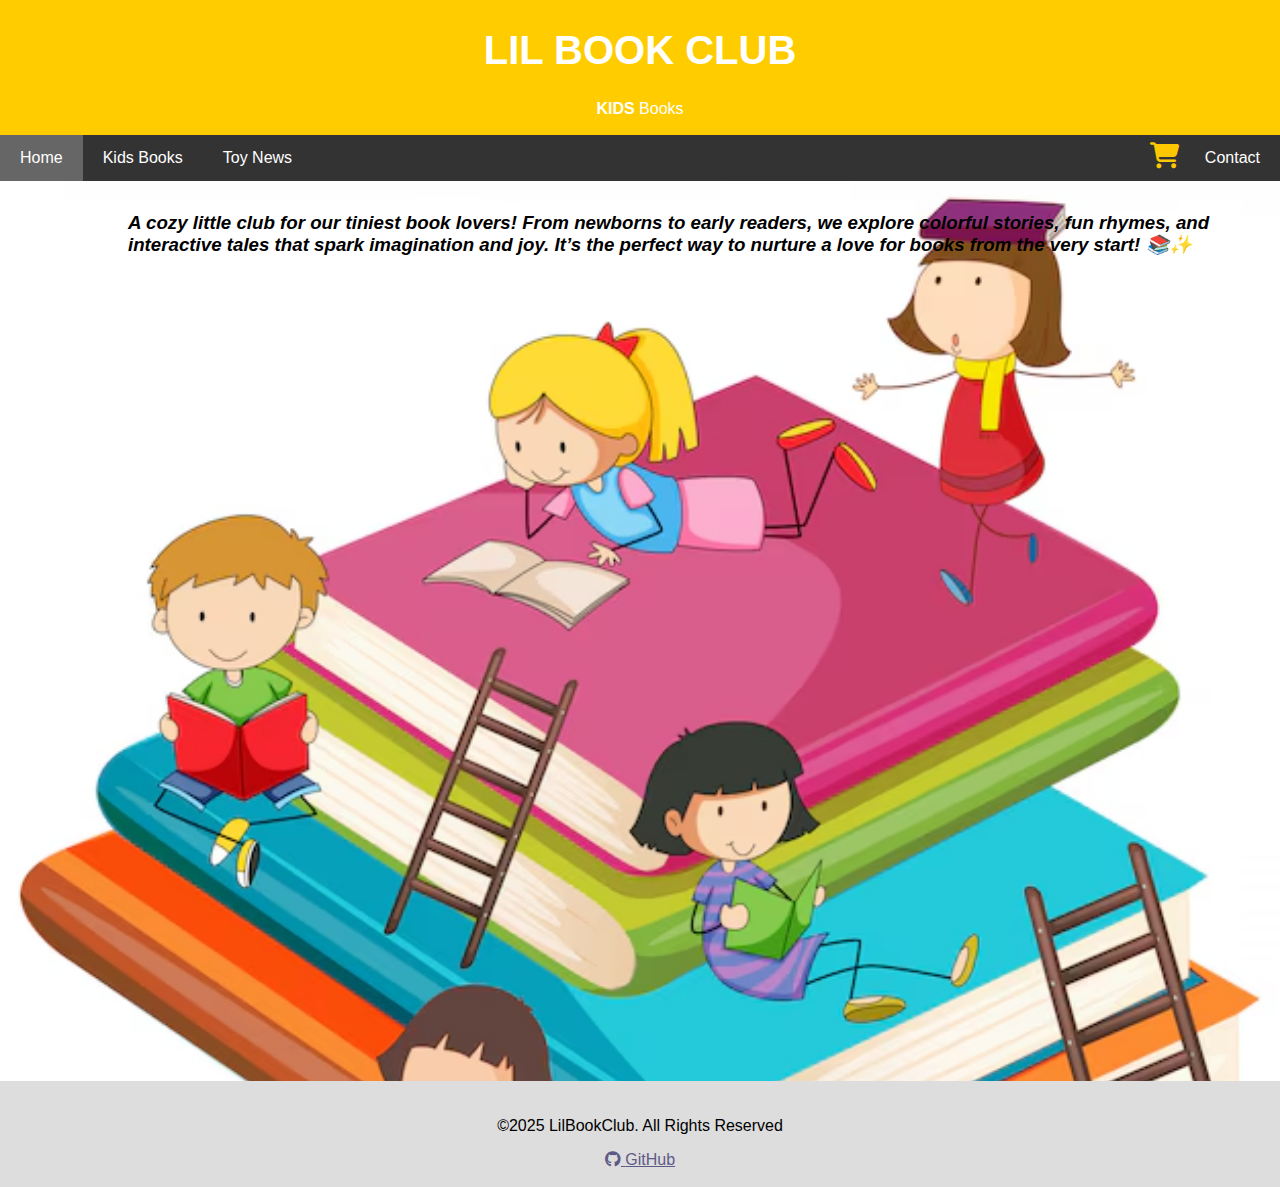
<file: index.html>
<!DOCTYPE html>
<html lang="en">
  <head>
    <title>lil-book-club</title>
    <meta charset="UTF-8" />
    <meta name="viewport" content="width=device-width, initial-scale=1" />
    <link
      href="https://cdnjs.cloudflare.com/ajax/libs/font-awesome/6.5.0/css/all.min.css"
      rel="stylesheet"
    />
    <link href="./src/main.css" rel="stylesheet" type="text/css" />
  </head>
  <body>
    <div class="header">
      <h1>LIL BOOK CLUB</h1>
      <p><b>KIDS</b> Books</p>
    </div>

    <div class="navbar">
      <a href="./index.html" class="active">Home</a>
      <a href="./src/kids-books/kids-books.html">Kids Books</a>
      <a href="./src/toy-news/toy-news.html">Toy News</a>
      <a href="./src/contact/contact.html" class="right">Contact</a>
      <div class="cart-container">
        <i class="fas fa-shopping-cart"></i>
      </div>
    </div>

    <div class="row">
      <div class="main">
        <p><h3>
          <em>
            A cozy little club for our tiniest book lovers! From newborns to
            early readers, we explore colorful stories, fun rhymes, and
            interactive tales that spark imagination and joy. It’s the perfect
            way to nurture a love for books from the very start! 📚✨</em
          ></h3>
          
        </p>
      </div>
    </div>

    <div class="footer">
      <p>©2025 LilBookClub. All Rights Reserved</p>
      <div class="github-link github-btn">
        <a
          href="https://github.com/mariyatom/lil-book-club"
          target="_blank"
          class="github-link"
        >
          <span class="icon is-small">
            <i class="fab fa-github"></i>
          </span>
          <span>GitHub</span>
        </a>
      </div>
    </div>
  </body>
</html>
</file>
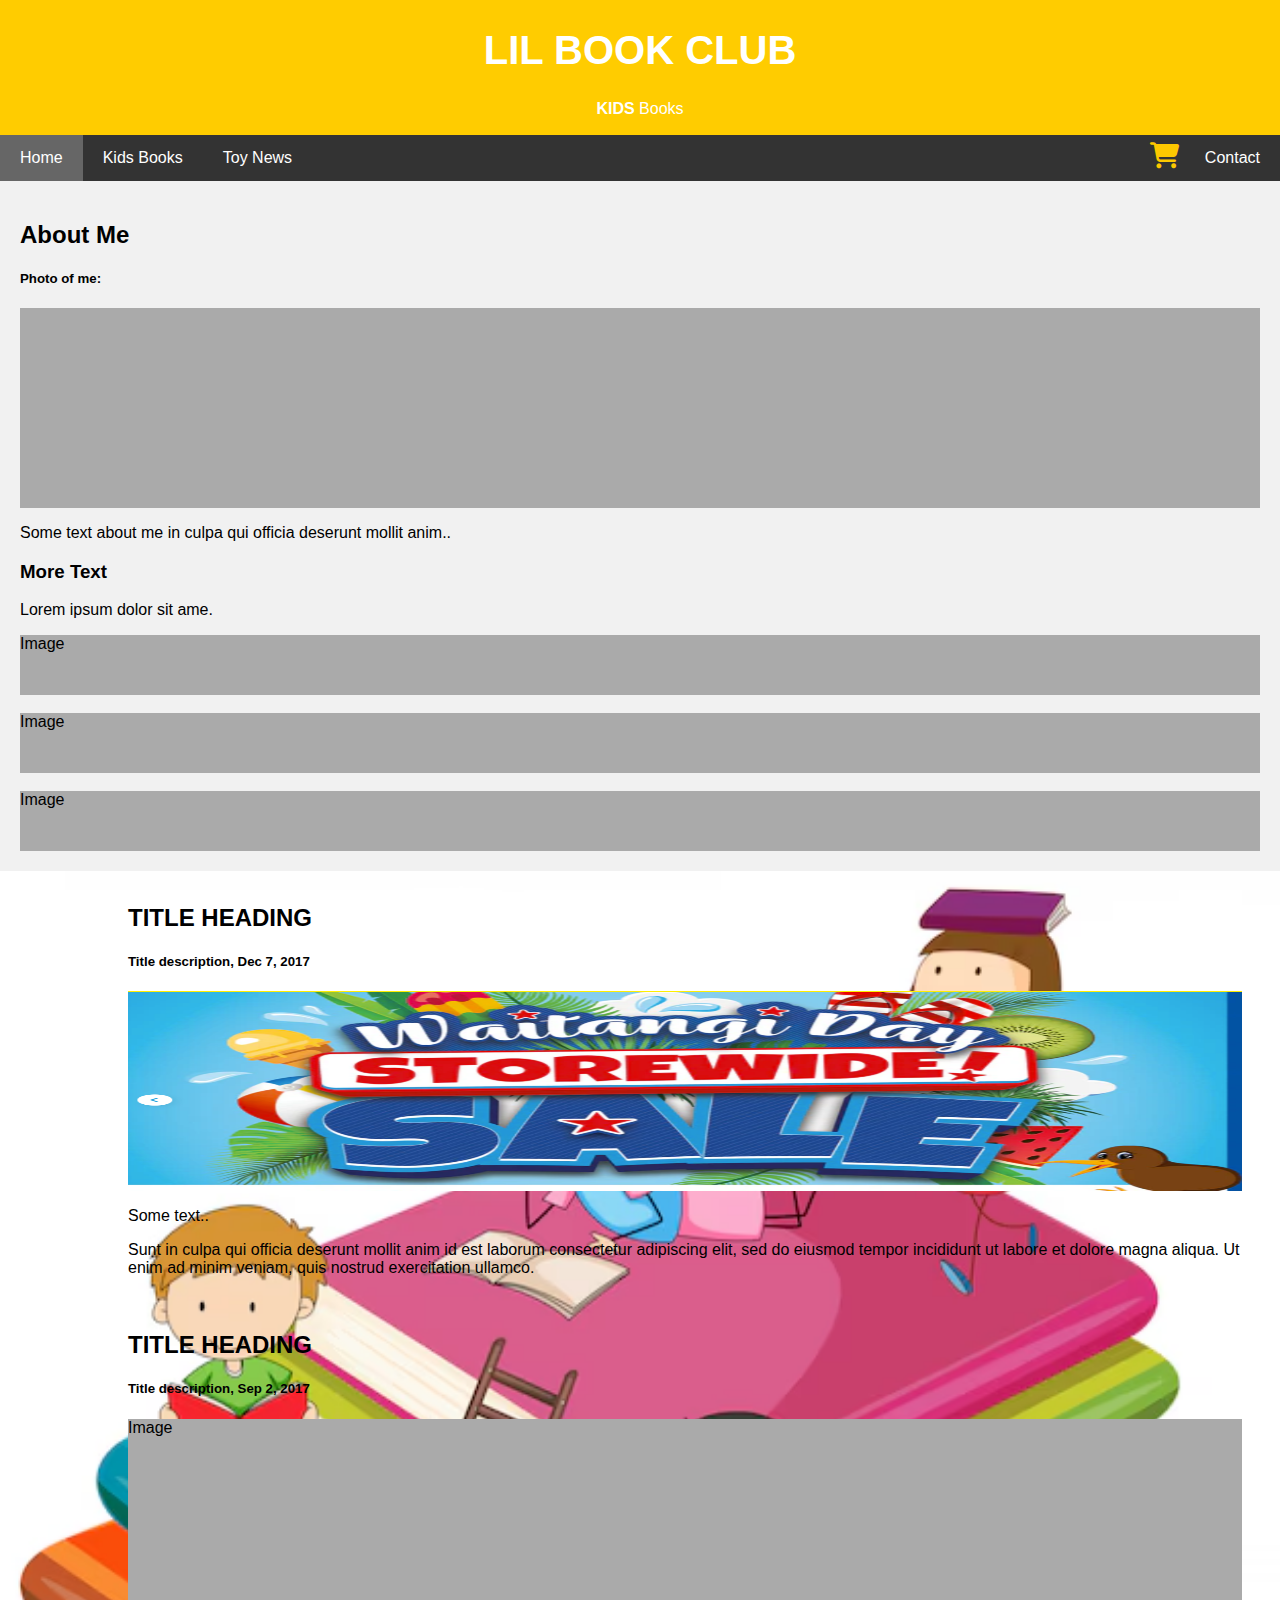
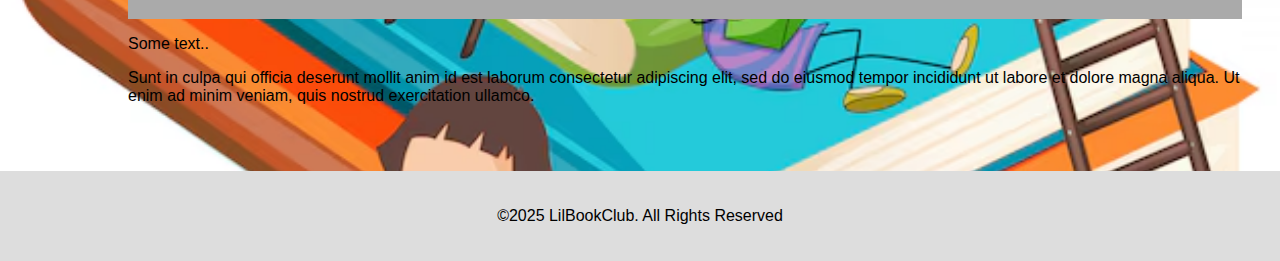
<file: src/index.html>
<!DOCTYPE html>
<html lang="en">
  <head>
    <title>lil-book-club</title>
    <meta charset="UTF-8" />
    <meta name="viewport" content="width=device-width, initial-scale=1" />
    <link
      href="https://cdnjs.cloudflare.com/ajax/libs/font-awesome/6.5.0/css/all.min.css"
      rel="stylesheet"
    />
    <link href="./main.css" rel="stylesheet" type="text/css" />
  </head>
  <body>
    <div class="header">
      <h1>LIL BOOK CLUB</h1>
      <p><b>KIDS</b> Books</p>
    </div>

    <div class="navbar">
      <a href="#" class="active">Home</a>
      <a href="/src/kids-books/kids-books.html">Kids Books</a>
      <a href="#">Toy News</a>
      <a href="#" class="right">Contact</a>
      <div class="cart-container">
        <i class="fas fa-shopping-cart"></i>
      </div>
    </div>

    <div class="row">
      <div class="side">
        <h2>About Me</h2>
        <h5>Photo of me:</h5>
        <div class="fakeimg" style="height: 200px"></div>
        <p>Some text about me in culpa qui officia deserunt mollit anim..</p>
        <h3>More Text</h3>
        <p>Lorem ipsum dolor sit ame.</p>
        <div class="fakeimg" style="height: 60px">Image</div>
        <br />
        <div class="fakeimg" style="height: 60px">Image</div>
        <br />
        <div class="fakeimg" style="height: 60px">Image</div>
      </div>
      <div class="main">
        <h2>TITLE HEADING</h2>
        <h5>Title description, Dec 7, 2017</h5>
        <div class="fakeimg" style="height: 200px">
          <img src="/src/assets/offer.png" alt="offer" class="offer-image" />
        </div>
        <p>Some text..</p>
        <p>
          Sunt in culpa qui officia deserunt mollit anim id est laborum
          consectetur adipiscing elit, sed do eiusmod tempor incididunt ut
          labore et dolore magna aliqua. Ut enim ad minim veniam, quis nostrud
          exercitation ullamco.
        </p>
        <br />
        <h2>TITLE HEADING</h2>
        <h5>Title description, Sep 2, 2017</h5>
        <div class="fakeimg" style="height: 200px">Image</div>
        <p>Some text..</p>
        <p>
          Sunt in culpa qui officia deserunt mollit anim id est laborum
          consectetur adipiscing elit, sed do eiusmod tempor incididunt ut
          labore et dolore magna aliqua. Ut enim ad minim veniam, quis nostrud
          exercitation ullamco.
        </p>
      </div>
    </div>

    <div class="footer">
      <p>©2025 LilBookClub. All Rights Reserved</p>
    </div>
  </body>
</html>
</file>
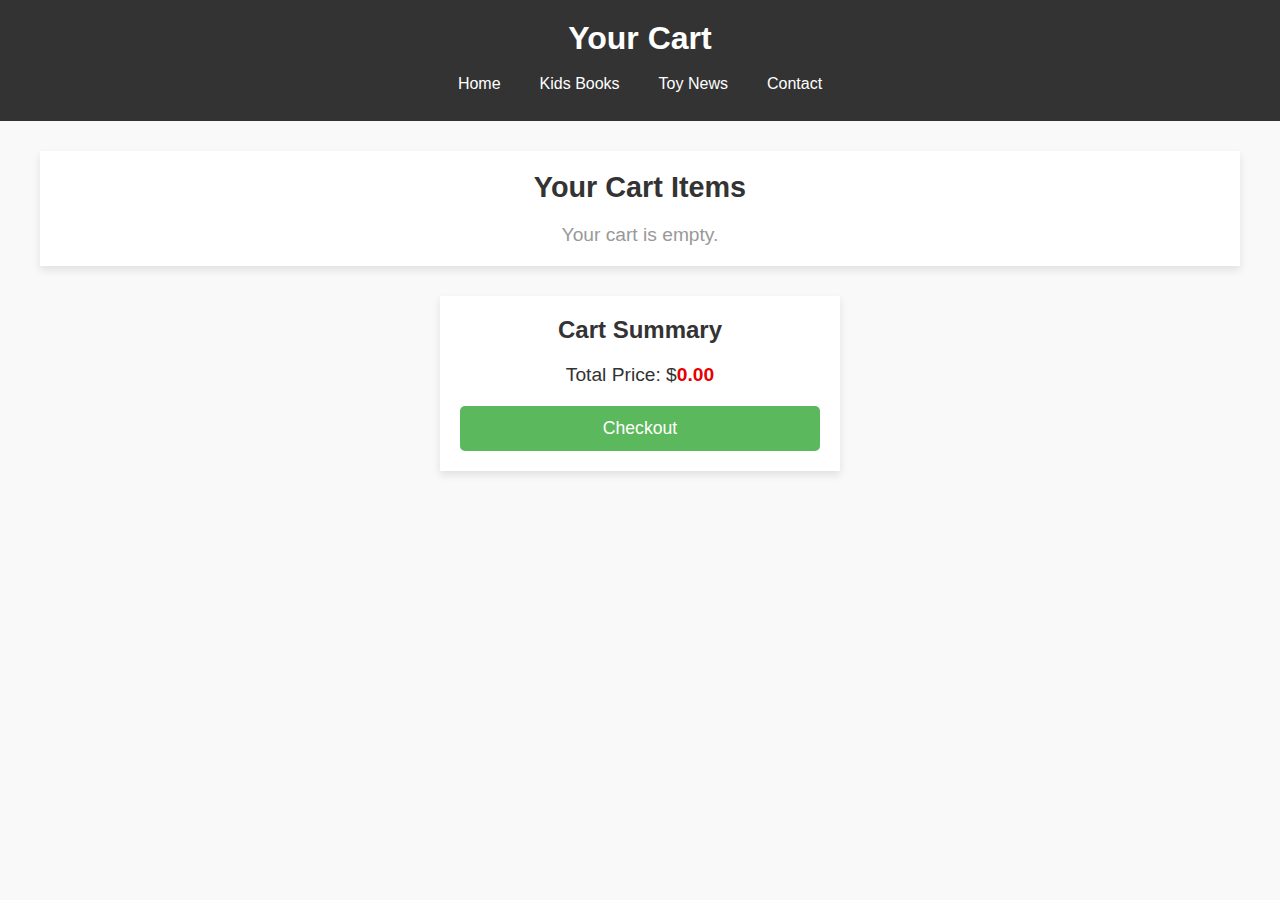
<file: src/cart/cart.html>
<html lang="en">
  <head>
    <meta charset="UTF-8" />
    <meta name="viewport" content="width=device-width, initial-scale=1.0" />
    <link
      href="https://cdnjs.cloudflare.com/ajax/libs/font-awesome/6.5.0/css/all.min.css"
      rel="stylesheet"
    />
    <title>Cart - Kids Bookstore</title>
    <link rel="stylesheet" href="../styles/cart.css" />
  </head>
  <body>
    <header>
      <h1>Your Cart</h1>
      <div class="navbar">
        <a href="/lil-book-club/index.html">Home</a>
        <a href="../kids-books/kids-books.html">Kids Books</a>
        <a href="../toy-news/toy-news.html">Toy News</a>
        <a href="../contact/contact.html">Contact</a>
      </div>
    </header>
    <main>
      <section class="cart-items">
        <h2>Your Cart Items</h2>
        <div id="cart-list"></div>
      </section>
      <section class="cart-summary">
        <h3>Cart Summary</h3>
        <p>Total Price: $<span id="total-price">0.00</span></p>
        <button id="checkout-btn">Checkout</button>
      </section>
    </main>
    <script src="./cart.js"></script>
  </body>
</html>
</file>
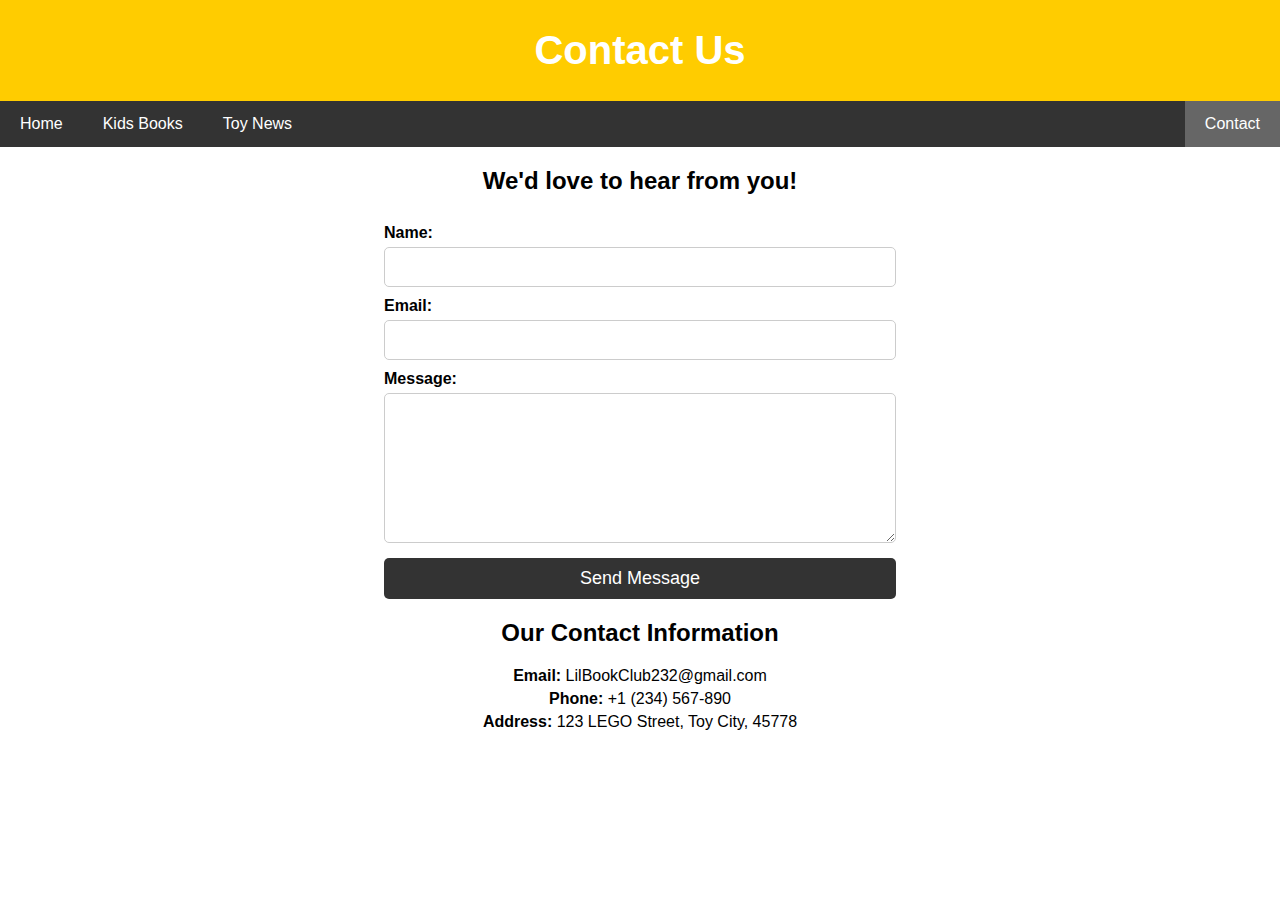
<file: src/contact/contact.html>
<html lang="en">
  <head>
    <meta charset="UTF-8" />
    <meta name="viewport" content="width=device-width, initial-scale=1.0" />
    <title>Contact Us</title>
    <link rel="stylesheet" href="../main.css" />
    <link href="../styles/contact.css" rel="stylesheet" type="text/css" />
  </head>
  <body>
    <div class="header">
      <h1>Contact Us</h1>
    </div>

    <div class="navbar">
      <a href="../../index.html">Home</a>
      <a href="../kids-books/kids-books.html">Kids Books</a>
      <a href="../toy-news/toy-news.html">Toy News</a>
      <a href="#" class="active right">Contact</a>
    </div>

    <main>
      <section class="contact-form">
        <h2>We'd love to hear from you!</h2>
        <form id="contactForm">
          <label for="name">Name:</label>
          <input type="text" id="name" name="name" required />

          <label for="email">Email:</label>
          <input type="email" id="email" name="email" required />

          <label for="message">Message:</label>
          <textarea id="message" name="message" rows="5" required></textarea>

          <button type="submit">Send Message</button>
        </form>
      </section>

      <section class="contact-info">
        <h2>Our Contact Information</h2>
        <p><strong>Email:</strong> LilBookClub232@gmail.com</p>
        <p><strong>Phone:</strong> +1 (234) 567-890</p>
        <p><strong>Address:</strong> 123 LEGO Street, Toy City, 45778</p>
      </section>
    </main>
    <script src="./contact.js"></script>
  </body>
</html>
</file>
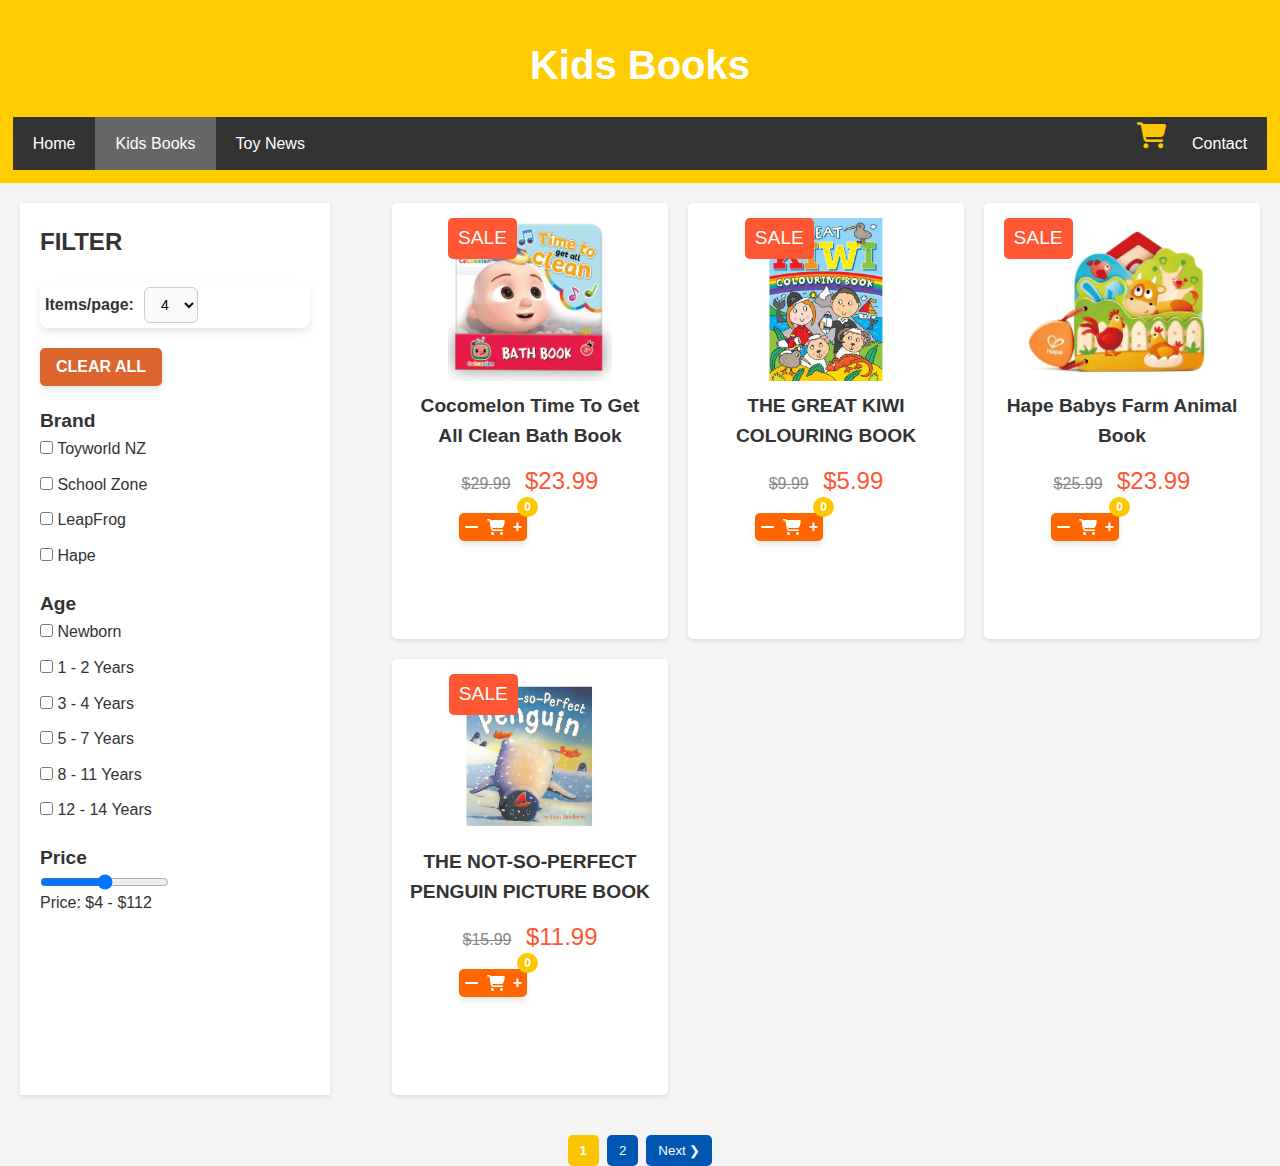
<file: src/kids-books/kids-books.html>
<html lang="en">
  <head>
    <meta charset="UTF-8" />
    <meta name="viewport" content="width=device-width, initial-scale=1.0" />
    <link
      href="https://cdnjs.cloudflare.com/ajax/libs/font-awesome/6.5.0/css/all.min.css"
      rel="stylesheet"
    />
    <title>Kids Books</title>
    <link rel="stylesheet" href="../main.css" />
    <link href="../styles/kids-books.css" rel="stylesheet" type="text/css" />
  </head>
  <body>
    <header>
      <h1>Kids Books</h1>
      <div class="navbar">
        <a href="../../index.html">Home</a>
        <a href="#" class="active">Kids Books</a>
        <a href="../toy-news/toy-news.html">Toy News</a>
        <a href="../contact/contact.html" class="right">Contact</a>
        <div class="cart-container">
          <i class="fas fa-shopping-cart"></i>
          <span id="cart-count">0</span>
        </div>
      </div>
    </header>
    <main>
      <aside class="filter">
        <h2>Filter</h2>
        <!-- Sorting & Items Per Page -->
        <div class="controls">
          <div class="control-group">
            <label for="itemsPerPage">Items/page:</label>
            <select id="itemsPerPage">
              <option value="2">2</option>
              <option value="4" selected>4</option>
              <option value="6">6</option>
            </select>
          </div>
        </div>
        <button id="clearAllFilters">Clear All</button>
        <h3>Brand</h3>
        <ul>
          <li>
            <input type="checkbox" name="brand" value="Toyworld NZ" /> Toyworld
            NZ
          </li>
          <li>
            <input type="checkbox" name="brand" value="School Zone" /> School
            Zone
          </li>
          <li>
            <input type="checkbox" name="brand" value="LeapFrog" /> LeapFrog
          </li>
          <li><input type="checkbox" name="brand" value="Hape" /> Hape</li>
        </ul>
        <h3>Age</h3>
        <ul>
          <li><input type="checkbox" name="age" value="newborn" /> Newborn</li>

          <li><input type="checkbox" name="age" value="1-2" /> 1 - 2 Years</li>
          <li><input type="checkbox" name="age" value="3-4" /> 3 - 4 Years</li>
          <li><input type="checkbox" name="age" value="5-7" /> 5 - 7 Years</li>
          <li>
            <input type="checkbox" name="age" value="8-11" /> 8 - 11 Years
          </li>
          <li>
            <input type="checkbox" name="age" value="12-14" /> 12 - 14 Years
          </li>
        </ul>
        <h3>Price</h3>
        <input type="range" min="4" max="112" step="1" id="priceRange" />
        <p>Price: $<span id="priceValue">4</span> - $112</p>
      </aside>

      <section class="products">
        <div
          class="product"
          data-brand="Toyworld NZ"
          data-age="1-2"
          data-price="23.99"
        >
          <span class="sale">SALE</span>
          <img src="../assets/book1.webp" alt="Cocomelon Bath Book" />
          <h3>Cocomelon Time To Get All Clean Bath Book</h3>
          <p>
            <span class="old-price">$29.99</span>
            <span class="new-price">$23.99</span>
          </p>
          <button class="add-to-cart-btn">
            <span class="item-count">0</span>
            <i class="fa fa-minus remove-item"></i>
            <i class="fa fa-shopping-cart"></i> +
          </button>
        </div>

        <div
          class="product"
          data-brand="School Zone"
          data-age="5-7"
          data-price="5.99"
        >
          <span class="sale">SALE</span>
          <img src="../assets/book2.webp" alt="Kiwi Colouring Book" />
          <h3>THE GREAT KIWI COLOURING BOOK</h3>
          <p>
            <span class="old-price">$9.99</span>
            <span class="new-price">$5.99</span>
          </p>
          <button class="add-to-cart-btn">
            <span class="item-count">0</span>
            <i class="fa fa-minus remove-item"></i>
            <i class="fa fa-shopping-cart"></i> +
          </button>
        </div>

        <div
          class="product"
          data-brand="Hape"
          data-age="newborn"
          data-price="23.99"
        >
          <span class="sale">SALE</span>
          <img src="../assets/book3.webp" alt="Farm Animal Book" />
          <h3>Hape Babys Farm Animal Book</h3>
          <p>
            <span class="old-price">$25.99</span>
            <span class="new-price">$23.99</span>
          </p>
          <button class="add-to-cart-btn">
            <span class="item-count">0</span>
            <i class="fa fa-minus remove-item"></i>
            <i class="fa fa-shopping-cart"></i> +
          </button>
        </div>

        <div
          class="product"
          data-brand="LeapFrog"
          data-age="3-4"
          data-price="11.99"
        >
          <span class="sale">SALE</span>
          <img src="../assets/book4.webp" />
          <h3>THE NOT-SO-PERFECT PENGUIN PICTURE BOOK</h3>
          <p>
            <span class="old-price">$15.99</span>
            <span class="new-price">$11.99</span>
          </p>
          <button class="add-to-cart-btn">
            <span class="item-count">0</span>
            <i class="fa fa-minus remove-item"></i>
            <i class="fa fa-shopping-cart"></i> +
          </button>
        </div>
        <div
          class="product"
          data-brand="LeapFrog"
          data-age="5-7"
          data-price="19.99"
        >
          <span class="sale">SALE</span>
          <img src="../assets/book5.webp" />
          <h3>
            Buddy And Barney Magic Colour Changing Bath Book & Toy - Dinosaur
          </h3>
          <p>
            <span class="old-price">$23.99</span>
            <span class="new-price">$21.99</span>
          </p>
          <button class="add-to-cart-btn">
            <span class="item-count">0</span>
            <i class="fa fa-minus remove-item"></i>
            <i class="fa fa-shopping-cart"></i> +
          </button>
        </div>
        <div
          class="product"
          data-brand="Toyworld NZ"
          data-age="1-2"
          data-price="6.99"
        >
          <span class="sale">SALE</span>
          <img src="../assets/book6.webp" />
          <h3>
            Buddy And Barney Magic Colour Changing Bath Book & Toy - Dinosaur
          </h3>
          <p>
            <span class="old-price">$10.99</span>
            <span class="new-price">$6.99</span>
          </p>
          <button class="add-to-cart-btn">
            <span class="item-count">0</span>
            <i class="fa fa-minus remove-item"></i>
            <i class="fa fa-shopping-cart"></i> +
          </button>
        </div>
      </section>
    </main>
    <!-- Pagination -->
    <div id="pagination" class="pagination">
      <!-- Pagination buttons will be dynamically generated here -->
    </div>

    <script src="./kids-books.js"></script>
  </body>
</html>
</file>
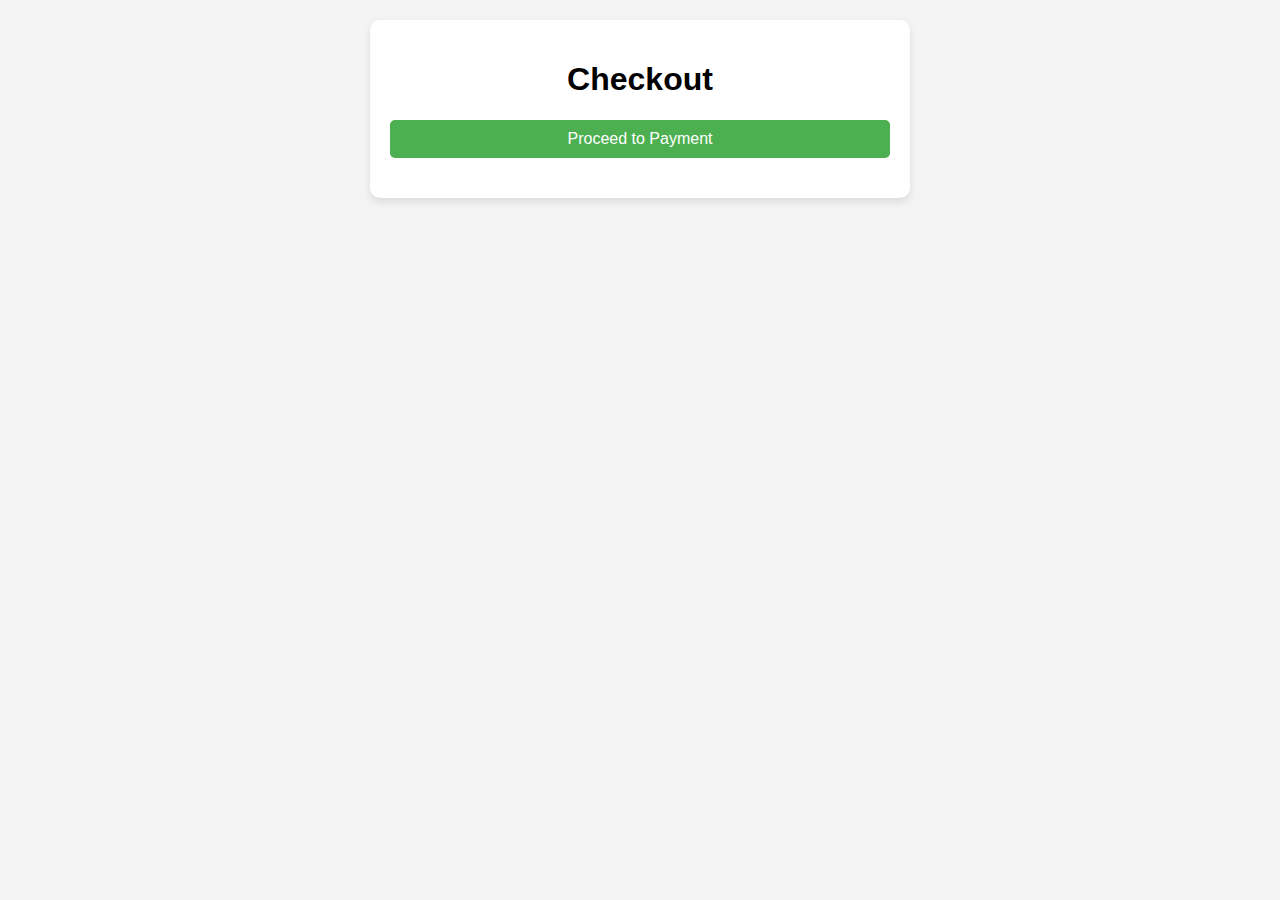
<file: src/payment/payment.html>
<html lang="en">
  <head>
    <meta charset="UTF-8" />
    <meta name="viewport" content="width=device-width, initial-scale=1.0" />
    <title>Checkout Page</title>
    <link rel="stylesheet" href="../styles/payment.css" />
  </head>
  <body>
    <div class="container">
      <h1>Checkout</h1>
      <!-- <div class="order-summary">
            <h2>Order Summary</h2>
            <ul>
                <li>Book 1: $20</li>
                <li>Book 2: $25</li>
                <li><strong>Total: $45</strong></li>
            </ul>
        </div> -->

      <button id="checkoutButton" onclick="showPaymentForm()">
        Proceed to Payment
      </button>

      <div id="paymentSection" class="payment-section">
        <h2>Payment Details</h2>
        <form id="paymentForm" onsubmit="handlePayment(event)">
          <label for="cardNumber">Card Number:</label>
          <input type="text" id="cardNumber" name="cardNumber" required />

          <label for="expiryDate">Expiry Date:</label>
          <input
            type="text"
            id="expiryDate"
            name="expiryDate"
            placeholder="MM/YY"
            required
          />

          <label for="cvv">CVV:</label>
          <input type="text" id="cvv" name="cvv" required />

          <button type="submit">Pay Now</button>
        </form>
      </div>

      <div id="confirmation" class="confirmation"></div>
    </div>

    <script src="./payment.js"></script>
  </body>
</html>
</file>
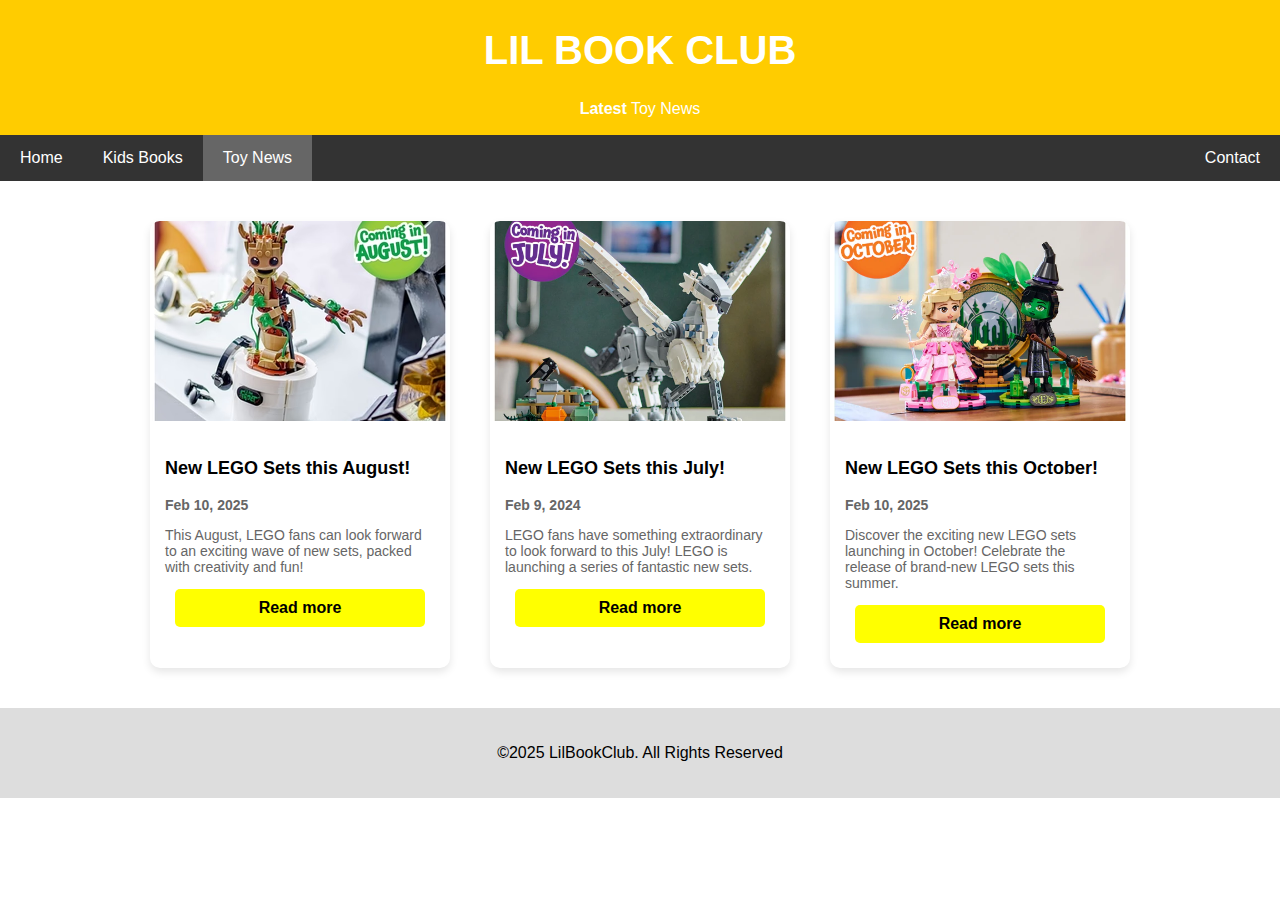
<file: src/toy-news/toy-news.html>
<!DOCTYPE html>
<html lang="en">
  <head>
    <title>Toy News - Lil Book Club</title>
    <meta charset="UTF-8" />
    <meta name="viewport" content="width=device-width, initial-scale=1" />
    <link
      href="https://cdnjs.cloudflare.com/ajax/libs/font-awesome/6.5.0/css/all.min.css"
      rel="stylesheet"
    />
    <link href="../main.css" rel="stylesheet" type="text/css" />
    <link href="../styles/toy-news.css" rel="stylesheet" type="text/css" />
  </head>
  <body>
    <div class="header">
      <h1>LIL BOOK CLUB</h1>
      <p><b>Latest</b> Toy News</p>
    </div>

    <div class="navbar">
      <a href="../../index.html">Home</a>
      <a href="../kids-books/kids-books.html">Kids Books</a>
      <a href="#" class="active">Toy News</a>
      <a href="../contact/contact.html" class="right">Contact</a>
    </div>
    <main>
      <section class="news-container" id="toy-news-container">
        <!-- JavaScript will load toy news articles here -->
      </section>
    </main>
    <div class="footer">
      <p>©2025 LilBookClub. All Rights Reserved</p>
    </div>

    <script src="toy-news.js"></script>
  </body>
</html>
</file>
<file: src/main.css>
* {
  box-sizing: border-box;
}

/* Style the body */
body {
  font-family: Arial, Helvetica, sans-serif;
  margin: 0;
}

/* Header/logo Title */
.header {
  padding: 1px;
  text-align: center;
  background: #ffcc00;
  color: white;
}

/* Increase the font size of the heading */
.header h1 {
  font-size: 40px;
}

/* Sticky navbar - toggles between relative and fixed, depending on the scroll position. It is positioned relative until a given offset position is met in the viewport - then it "sticks" in place (like position:fixed). The sticky value is not supported in IE or Edge 15 and earlier versions. However, for these versions the navbar will inherit default position */
.navbar {
  overflow: hidden;
  background-color: #333;
  position: sticky;
  position: -webkit-sticky;
  top: 0;
}

/* Style the navigation bar links */
.navbar a {
  float: left;
  display: block;
  color: white;
  text-align: center;
  padding: 14px 20px;
  text-decoration: none;
}

/* Right-aligned link */
.navbar a.right {
  float: right;
}

/* Change color on hover */
.navbar a:hover {
  background-color: #ddd;
  color: black;
}

/* Active/current link */
.navbar a.active {
  background-color: #666;
  color: white;
}

/* Column container */
.row {
  display: -ms-flexbox; /* IE10 */
  display: flex;
  -ms-flex-wrap: wrap; /* IE10 */
  flex-wrap: wrap;
}

/* Create two unequal columns that sits next to each other */
/* Sidebar/left column */
.side {
  -ms-flex: 30%; /* IE10 */
  flex: 30%;
  background-color: #f1f1f1;
  padding: 20px;
}

/* Main column */
.main {
  /* -ms-flex: 70%; IE10 */
  /* flex: 70%; */
  background-color: white;
  padding: 1% 3% 3% 10%;
  background-image: url('./assets/children-with-book.png');
  background-size: cover;
  background-position: unset;
  background-repeat: no-repeat;
  height: 100vh;
  margin: 0;
}

/* Fake image, just for this example */
.fakeimg {
  background-color: #aaa;
  width: 100%;
}
img.offer-image {
  width: 100%;
  height: 100%;
}

/* Footer */
.footer {
  padding: 20px;
  text-align: center;
  background: #ddd;
}
.cart-container {
  position: relative;
  display: inline-block;
  font-size: 26px;
  color: #fdc800;
  margin: 6px;
  float: right;
  cursor: pointer;
}
#cart-count {
  position: absolute;
  top: -5px;
  right: -10px;
  background-color: red;
  color: white;
  font-size: 12px;
  font-weight: bold;
  width: 18px;
  height: 18px;
  text-align: center;
  border-radius: 50%;
  display: flex;
  align-items: center;
  justify-content: center;
  visibility: hidden; /* Hide when cart is empty */
}
.github-link {
  color: rgb(93 90 135);
  line-height: 10px;
}

/* Responsive layout - when the screen is less than 700px wide, 
make the two columns stack on top of each other instead of next to each other */
@media screen and (max-width: 700px) {
  .row {
    flex-direction: column;
  }
}

/* Responsive layout - when the screen is less than 400px wide, 
make the navigation links stack on top of each other instead of next to each other */
@media screen and (max-width: 400px) {
  .navbar a {
    float: none;
    width: 100%;
  }
}
</file>
<file: src/styles/contact.css>
h2 {
  text-align: center;
}

form {
  display: flex;
  flex-direction: column;
  margin: 0 30%;
}

label {
  font-weight: bold;
  margin-top: 10px;
}

input,
textarea {
  width: 100%;
  padding: 10px;
  margin-top: 5px;
  border: 1px solid #ccc;
  border-radius: 5px;
  font-size: 16px;
}

textarea {
  resize: vertical;
  height: 150px;
}

button {
  margin-top: 15px;
  padding: 10px;
  background-color: #333333;
  color: white;
  border: none;
  border-radius: 5px;
  font-size: 18px;
  cursor: pointer;
}

button:hover {
  background-color: #333333;
}

.contact-info {
  margin-top: 20px;
  text-align: center;
}

.contact-info p {
  margin: 5px 0;
  font-size: 16px;
}

.contact-info a {
  color: #007bff;
  text-decoration: none;
}

.contact-info a:hover {
  text-decoration: underline;
}
</file>
<file: src/styles/kids-books.css>
/* General Styles */
* {
  margin: 0;
  padding: 0;
  box-sizing: border-box;
}

body {
  font-family: Arial, sans-serif;
  line-height: 1.6;
  background-color: #f4f4f4;
  color: #333;
}

h1 {
  text-align: center;
  padding: 20px;
  background-color: #ffcc00;
  color: #fff;
}

/* Header */
header {
  background-color: #ffcc00;
  padding: 1%;
  text-align: center;
}

header h1 {
  font-size: 2.5rem;
  margin: 0;
}

/* Main Layout */
main {
  display: flex;
  justify-content: space-between;
  padding: 20px;
}

/* Sidebar - Filter */
.filter {
  width: 25%;
  background-color: #fff;
  padding: 20px;
  box-shadow: 0 2px 5px rgba(0, 0, 0, 0.1);
}

.filter h2 {
  margin-bottom: 20px;
  font-size: 1.5rem;
  text-transform: uppercase;
}

.filter h3 {
  margin-top: 20px;
  font-size: 1.2rem;
}

.filter ul {
  list-style-type: none;
}

.filter li {
  margin-bottom: 10px;
}

.controls {
  display: flex;
  flex-direction: column;
  justify-content: flex-start;
  gap: 10px;
  margin-bottom: 20px;
  padding: 5px;
  background: #fff;
  border-radius: 8px;
  box-shadow: 0 4px 8px rgba(0, 0, 0, 0.1);
}

.control-group {
  display: flex;
  align-items: center;
  gap: 10px;
}

.controls label {
  font-weight: 600;
  font-size: 16px;
  color: #333;
}

.controls select {
  padding: 8px 12px;
  font-size: 14px;
  border: 1px solid #ccc;
  border-radius: 6px;
  background: #f9f9f9;
  cursor: pointer;
}

.controls select:focus {
  outline: none;
  border-color: #007bff;
  box-shadow: 0 0 5px rgba(0, 123, 255, 0.3);
}

.pagination {
  display: flex;
  justify-content: center;
  gap: 8px;
  margin-top: 20px;
}

.pagination-btn {
  background-color: #0056b3;
  color: white;
  border: none;
  padding: 8px 12px;
  cursor: pointer;
  border-radius: 5px;
  transition: background-color 0.3s ease;
}

.pagination-btn:hover {
  background-color: #0056b3;
}

.pagination-btn.active {
  background-color: #fbc400;
  font-weight: bold;
}

/* Product Section */
.products {
  width: 70%;
  display: grid;
  grid-template-columns: repeat(3, 1fr);
  gap: 20px;
}

.product {
  background-color: #fff;
  border-radius: 5px;
  box-shadow: 0 2px 5px rgba(0, 0, 0, 0.1);
  padding: 15px;
  text-align: center;
}

.product img {
  max-width: 100%;
  height: auto;
  border-radius: 5px;
  height: 40%;
}

.product h3 {
  font-size: 1.2rem;
  margin: 10px 0;
}

.product p {
  font-size: 1rem;
}

.sale {
  background-color: #ff5733;
  color: white;
  padding: 5px 10px;
  border-radius: 5px;
  position: absolute;
  font-size: 1.2rem;
}

.old-price {
  text-decoration: line-through;
  color: #888;
}

.new-price {
  font-size: 1.5rem;
  color: #ff5733;
  margin-left: 10px;
}
.add-to-cart-btn {
  position: relative;
  display: flex;
  align-items: center;
  justify-content: center;
  gap: 8px;
  background-color: #ff6600;
  color: white;
  font-size: 16px;
  font-weight: bold;
  padding: 5px 5px;
  margin-left: 21%;
  margin-top: 5%;
  border: none;
  border-radius: 5px;
  cursor: pointer;
  transition: all 0.3s ease-in-out;
  box-shadow: 0px 4px 6px rgba(0, 0, 0, 0.1);
}

/* Hover effect */
.add-to-cart-btn:hover {
  background-color: #ff4500;
  transform: scale(1.05);
  box-shadow: 0px 6px 10px rgba(0, 0, 0, 0.15);
}

/* Active effect (click) */
.add-to-cart-btn:active {
  transform: scale(0.95);
}
.item-count {
  position: absolute;
  top: -58%; /* Move above the button */
  right: -16%; /* Adjust for alignment */
  background-color: #fdc800;
  color: white;
  font-size: 12px;
  font-weight: bold;
  padding: 3px 7px;
  border-radius: 50%;
  min-width: 20px;
  text-align: center;
}
#clearAllFilters {
  background-color: #dc652e; /* Red color */
  color: white;
  border: none;
  padding: 10px 16px;
  font-size: 16px;
  font-weight: bold;
  cursor: pointer;
  border-radius: 5px;
  transition: all 0.3s ease;
  display: inline-block;
  text-transform: uppercase;
  box-shadow: 0 4px 6px rgba(0, 0, 0, 0.1);
}

#clearAllFilters:hover {
  background-color: #dc652e;
  transform: scale(1.05); /* Slight zoom effect */
}

/* Responsive Design */
@media (max-width: 768px) {
  main {
    flex-direction: column;
  }

  .filter {
    width: 100%;
    margin-bottom: 20px;
  }

  .products {
    grid-template-columns: repeat(2, 1fr);
  }
}

@media (max-width: 480px) {
  .products {
    grid-template-columns: 1fr;
  }
}
</file>
<file: src/styles/payment.css>
body {
  font-family: Arial, sans-serif;
  background-color: #f4f4f4;
  margin: 0;
  padding: 0;
}

.container {
  width: 90%;
  max-width: 500px;
  margin: 20px auto;
  padding: 20px;
  background-color: white;
  border-radius: 10px;
  box-shadow: 0 4px 8px rgba(0, 0, 0, 0.1);
}

h1 {
  text-align: center;
}

.order-summary {
  margin-bottom: 20px;
}

button {
  background-color: #4caf50;
  color: white;
  padding: 10px 20px;
  border: none;
  border-radius: 5px;
  width: 100%;
  cursor: pointer;
  font-size: 16px;
}

button:hover {
  background-color: #45a049;
}

.payment-section {
  display: none;
  margin-top: 20px;
}

.payment-section input {
  width: 100%;
  padding: 10px;
  margin: 10px 0;
  border: 1px solid #ddd;
  border-radius: 5px;
}

.payment-section button {
  background-color: #28a745;
  font-size: 16px;
  width: 100%;
}

.confirmation {
  margin-top: 20px;
  text-align: center;
  font-size: 18px;
  color: green;
}

.confirmation.error {
  color: red;
}
</file>
<file: src/styles/toy-news.css>
.news-container {
  display: flex;
  justify-content: center;
  flex-wrap: wrap;
  padding: 20px;
}

.news-card {
  width: 300px;
  background: white;
  margin: 20px;
  border-radius: 10px;
  overflow: hidden;
  box-shadow: 0px 4px 8px rgba(0, 0, 0, 0.1);
  transition: transform 0.3s;
}

.news-card:hover {
  transform: scale(1.05);
}

.news-card img {
  width: 100%;
  height: 200px;
  object-fit: cover;
}

.news-content {
  padding: 15px;
}

.news-content h3 {
  font-size: 18px;
}

.news-content p {
  font-size: 14px;
  color: #666;
}

.read-more {
  display: block;
  text-align: center;
  background: yellow;
  padding: 10px;
  margin: 10px;
  border-radius: 5px;
  text-decoration: none;
  font-weight: bold;
  color: black;
}
</file>
<file: src/styles/cart.css>
/* General Reset */
* {
  margin: 0;
  padding: 0;
  box-sizing: border-box;
}

body {
  font-family: Arial, sans-serif;
  background-color: #f9f9f9;
  color: #333;
}

/* Header Styles */
header {
  background-color: #333;
  color: white;
  text-align: center;
  padding: 20px;
}

header h1 {
  font-size: 2rem;
  margin-bottom: 10px;
}

.navbar {
  display: flex;
  justify-content: center;
  gap: 15px;
}

.navbar a {
  color: white;
  text-decoration: none;
  font-size: 1rem;
  padding: 8px 12px;
  border-radius: 5px;
  transition: background-color 0.3s;
}

.navbar a:hover {
  background-color: #444;
}

.navbar a.active {
  background-color: #5cb85c;
}

/* Cart Items Section */
.cart-items {
  margin: 30px auto;
  max-width: 1200px;
  padding: 20px;
  background-color: white;
  box-shadow: 0 4px 8px rgba(0, 0, 0, 0.1);
}

.cart-items h2 {
  text-align: center;
  margin-bottom: 20px;
  font-size: 1.8rem;
}

.cart-item {
  display: flex;
  justify-content: space-between;
  align-items: center;
  padding: 15px;
  border-bottom: 1px solid #ddd;
}

.cart-item .product-name {
  font-size: 1.2rem;
  font-weight: bold;
  width: 40%;
}

.cart-item .product-quantity {
  font-size: 1rem;
  color: #555;
  width: 30%;
}

.cart-item .product-total-price {
  font-size: 1.2rem;
  font-weight: bold;
  color: #e60000;
  width: 20%;
  text-align: right;
}

.cart-item .remove-item-btn {
  background-color: #d9534f;
  color: white;
  border: none;
  padding: 8px 12px;
  border-radius: 5px;
  cursor: pointer;
  transition: background-color 0.3s;
}

.cart-item .remove-item-btn:hover {
  background-color: #c9302c;
}

/* Cart Summary Section */
.cart-summary {
  background-color: #fff;
  padding: 20px;
  margin: 30px auto;
  max-width: 400px;
  box-shadow: 0 4px 8px rgba(0, 0, 0, 0.1);
  text-align: center;
}

.cart-summary h3 {
  font-size: 1.5rem;
  margin-bottom: 10px;
}

.cart-summary p {
  font-size: 1.2rem;
  margin: 20px 0;
}

#total-price {
  font-weight: bold;
  color: #e60000;
}

#checkout-btn {
  background-color: #5cb85c;
  color: white;
  padding: 12px 20px;
  font-size: 1.1rem;
  border: none;
  border-radius: 5px;
  cursor: pointer;
  width: 100%;
  transition: background-color 0.3s;
}

#checkout-btn:hover {
  background-color: #4cae4c;
}

/* Empty Cart Message */
.cart-items p {
  font-size: 1.2rem;
  color: #999;
  text-align: center;
}
</file>
